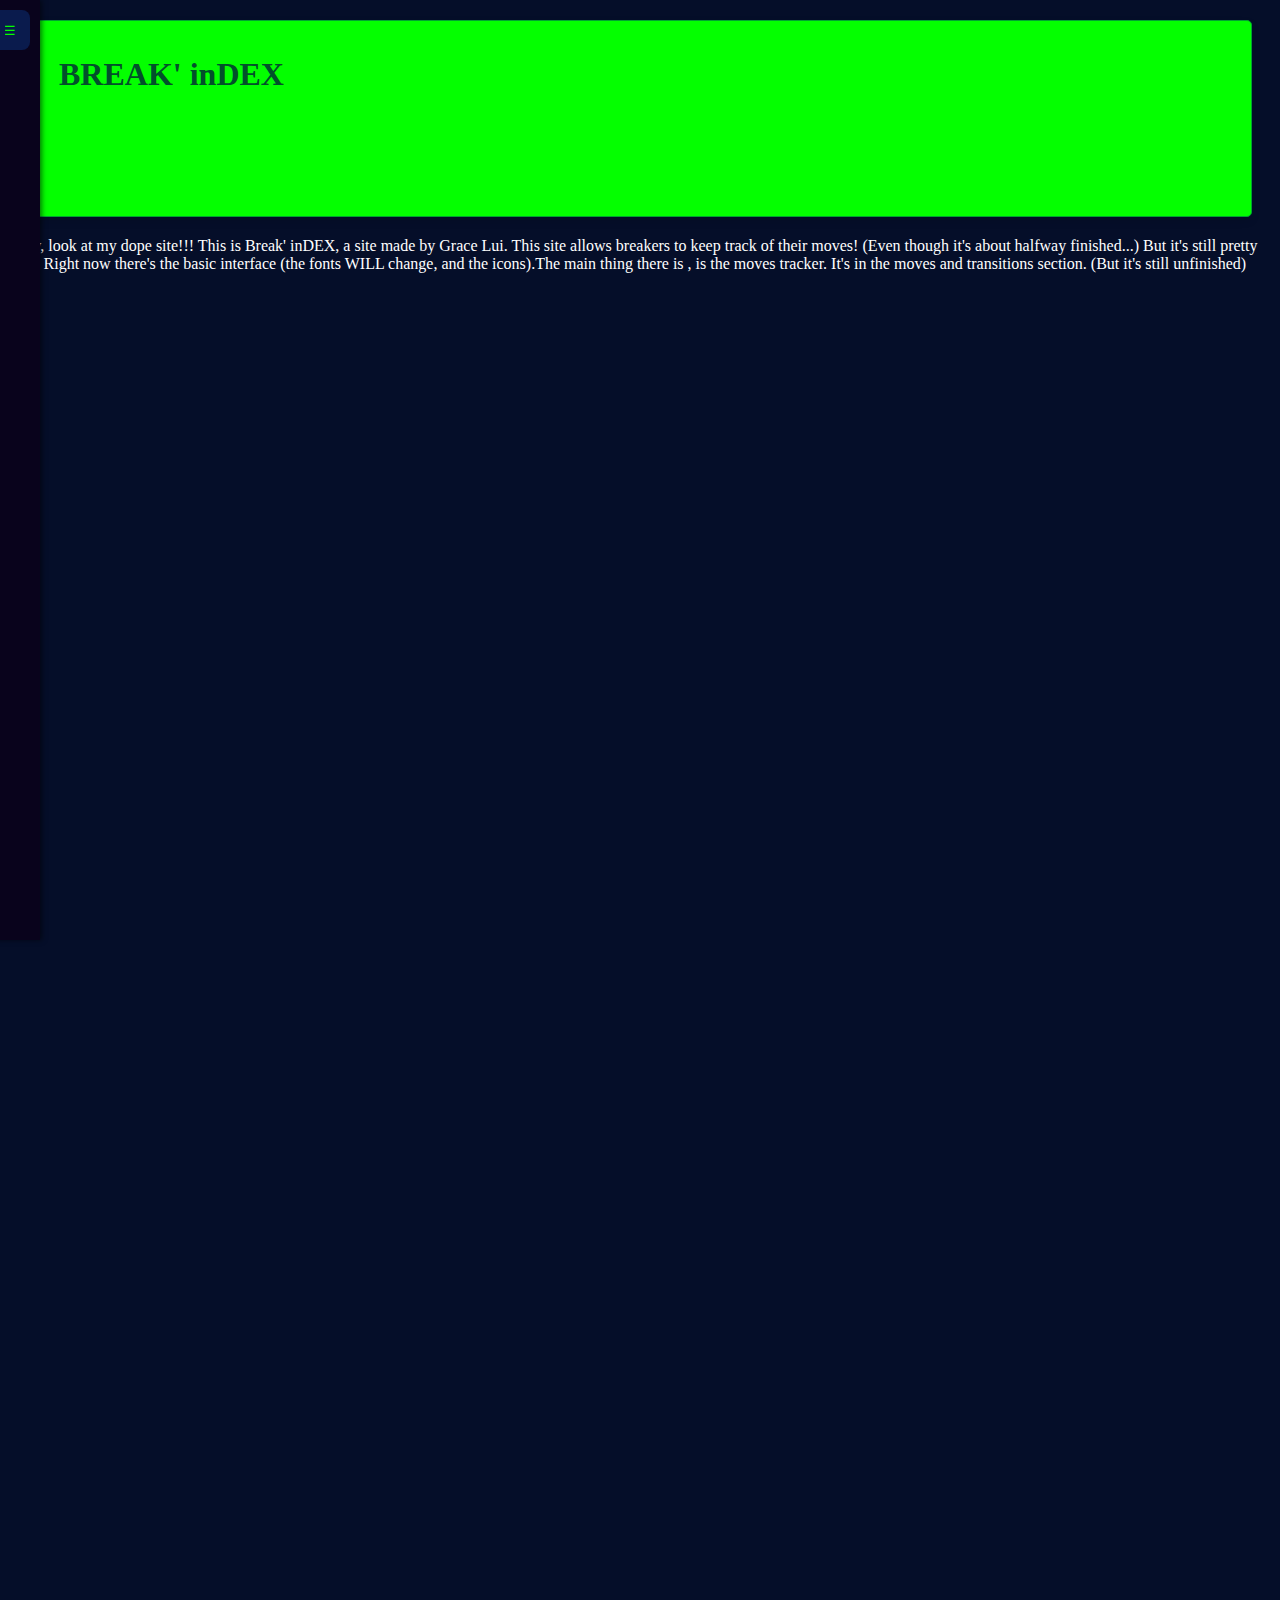
<file: index.html>
<!-- <!DOCTYPE html>
<html>

<head>
  <meta charset="utf-8">
  <meta name="viewport" content="width=device-width">
  <title>replit</title>
  <link href="style.css" rel="stylesheet" type="text/css" />
</head>

<body>
  <header><h1>Header</h1></header>
  Hello world

  <script src="script.js"></script>
</body>

</html>  -->
<!DOCTYPE html>
<html lang="en">
<head>
  <meta charset="utf-8">
  <meta name="viewport" content="width=device-width">

  <link href="style.css" rel="stylesheet" type="text/css" />
</head>
<body>
  <header>
    <h1>BREAK' inDEX</h1> 
   
  </header> 
  

  <script src="script.js"></script>
  </body>
  </html>
  <div id="sideMenu" class="side-menu"> 
    <button id="menuToggle" onclick="toggleMenu()">☰</button>
    <ul>
      <li><a href="index"><img src="home-icon.png" alt="Home" class="menu-icon"></a></li>
      <li><<a href="Moves.html"><img src="moves-icon.png" alt="Moves & Variations" class="menu-icon2"></a></li>
      <li><a href="Transitions.html">Transitions</a></li>
      <li><a href="Sets.html"><img src="Sets-icon.png" class="menu-icon2"</a></li>
      
       <li><a href="#"></a></li>
    </ul>
   
  </div> <p class= "text"> Wow, look at my dope site!!! This is Break' inDEX, a site made by Grace Lui. This site allows breakers to keep track of their moves! (Even though it's about halfway finished...) But it's still pretty cool. Right now there's the basic interface (the fonts WILL change, and the icons).The main thing there is , is the moves tracker. It's in the moves and transitions section. (But it's still unfinished)</p>
</file>
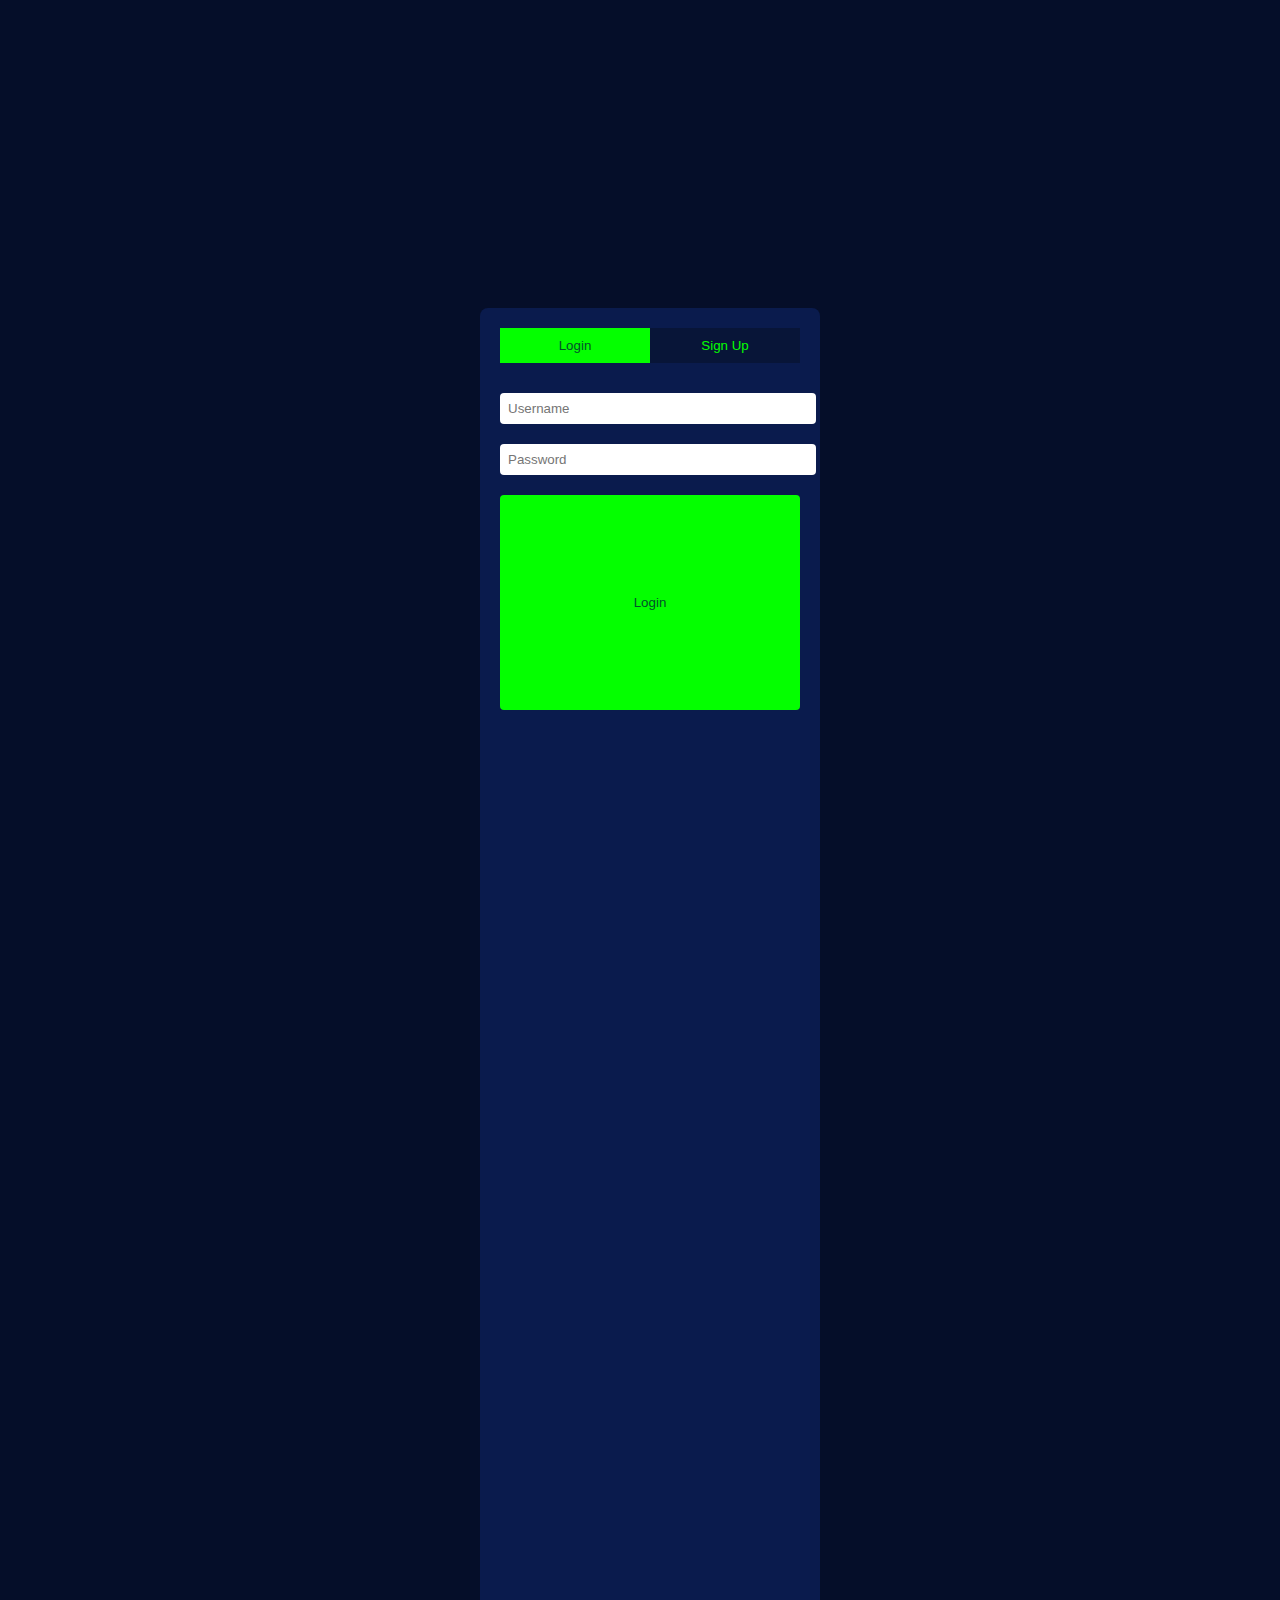
<file: login.html>
<!DOCTYPE html>
<html lang="en">
<head>
  <meta charset="utf-8">
  <meta name="viewport" content="width=device-width">

  <link href="style.css" rel="stylesheet" type="text/css" />




<div id="content" class="content">
  <div id="auth-section" class="auth-form">
    <div class="tab-buttons">
      <button onclick="showLogin()" class="tab-btn active" id="loginTab">Login</button>
      <button onclick="showSignup()" class="tab-btn" id="signupTab">Sign Up</button>
    </div>

    <div id="login-section" class="form-section">
      <form id="loginForm" onsubmit="return handleLogin(event)">
        <input type="text" id="username" placeholder="Username" required>
        <input type="password" id="password" placeholder="Password" required>
        <button type="submit">Login</button>
      </form>
      <div id="loginStatus"></div>
    </div>

    <div id="signup-section" class="form-section" style="display: none;">
      <form id="signupForm" onsubmit="return handleSignup(event)">
        <input type="text" id="newUsername" placeholder="Choose Username" required>
        <input type="email" id="email" placeholder="Enter Email" required>
        <input type="password" id="newPassword" placeholder="Choose Password" required>
        <input type="password" id="confirmPassword" placeholder="Confirm Password" required>
        <button type="submit">Sign Up</button>
      </form>
      <div id="signupStatus"></div>
    </div>
    <div id="recovery-section" class="form-section" style="display: none;">
      <form id="recoveryForm" onsubmit="return handleRecovery(event)">
        <input type="email" id="recoveryEmail" placeholder="Enter Email" required>
        <button type="submit">Reset Password</button>
      </form>
      <div id="recoveryStatus"></div>
    </div>
  </div>
</div>
</file>
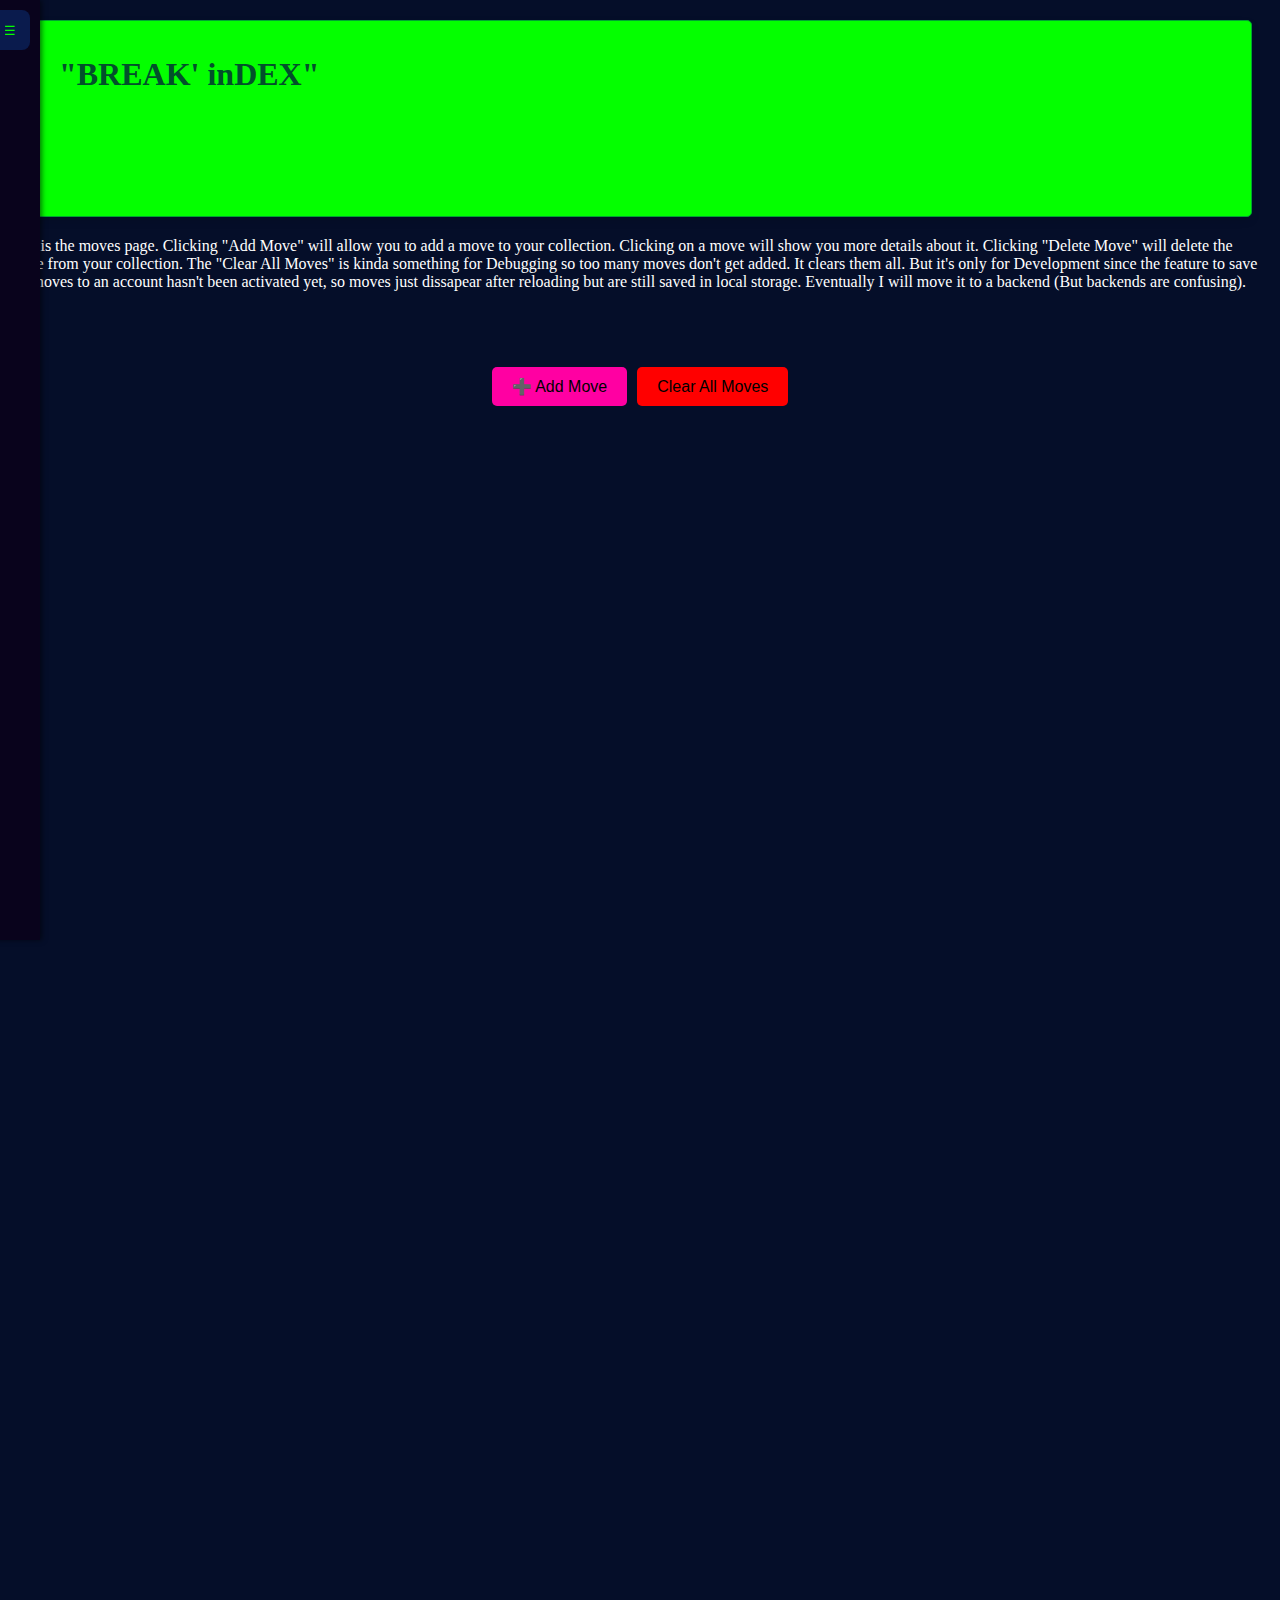
<file: Moves.html>
<!DOCTYPE html>
<html lang="en">
<head>
  <meta charset="utf-8">
  <meta name="viewport" content="width=device-width">
  <link href="style.css" rel="stylesheet" type="text/css" />
</head>
<body>
  <header>
    <h1>"BREAK' inDEX"</h1>
  </header>
<p class=text>This is the moves page. Clicking "Add Move" will allow you to add a move to your collection. Clicking on a move will show you more details about it. Clicking "Delete Move" will delete the move from your collection. The "Clear All Moves" is kinda something for Debugging so too many moves don't get added. It clears them all. But it's only for Development since the feature to save the moves to an account hasn't been activated yet, so moves just dissapear after reloading but are still saved in local storage. Eventually I will move it to a backend (But backends are confusing). </p>
  <div id="sideMenu" class="side-menu"> 
    <button id="menuToggle" onclick="toggleMenu()">☰</button>
    <ul>
      <li><a href="index.html"><img src="home-icon.png" alt="Home" class="menu-icon"></a></li>
      <li><a href="Moves.html"><img src="moves-icon.png" alt="Moves & Variations" class="menu-icon2"></a></li>
      <li><a href="Transitions.html">Transitions</a></li>
      <li><a href="Sets.html"><img src="Sets-icon.png" alt="Sets" class="menu-icon2"></a></li>
    </ul>
 
    </div>
 

    <!-- Container for moves -->
    <div id="moveContainer"></div>
    
    <!-- Add Move Button -->
    <div class="add-move-container">
      <button id="MoveBtn" class="btn-primary">
        ➕ Add Move
      </button>
      <button onclick="clearStorage()" class="btn-primary" style="margin-left: 10px; background-color: #ff0000;">
        Clear All Moves
      </button>
    </div>
  </div>

  <!-- Add Move Dialog (hidden by default) -->
  <div id="MoveMake" class="modal" style="display: none;">
    <div class="modal-backdrop"></div>
    <div class="modal-container">
      <div class="modal-header">
        <h2 class="modal-title">Add New Move</h2>
        <button class="modal-close-btn">×</button>
      </div>
      <div class="modal-content">
        <form id="add-move-form">
          <div class="form-group">
            <label for="move-name">Move Name</label>
            <input type="text" id="move-name" name="name" required placeholder="e.g., CC, Windmill, Flare">
          </div>
          <div class="form-group">
            <label for="move-notes">Move Notes</label>
            <input type="text" id="move-notes" name="notes" required placeholder="Notes?...">
          </div>
          <div class="form-group">
            <label for="move-category">Category</label>
            <select id="move-category" name="category" required>
              <option value="">Select category</option>
              <option value="Toprock">Toprock</option>
              <option value="Footwork">Footwork</option>
              <option value="Power">Power</option>
              <option value="Freeze">Freeze</option>
              <option value="Other">Other</option>
            </select>
          </div>

          <div class="form-group">
            <label for="move-image">Move Image</label>
            <input type="file" id="move-image" accept="image/*" required>
          </div>

          <button type="submit" class="btn-primary">Save Move</button>
  <!-- Move Cards Container -->
    <div id="moveContainer"></div>
    
   
  </div>

  <script src="script.js"></script>
</body>
</html>
</file>
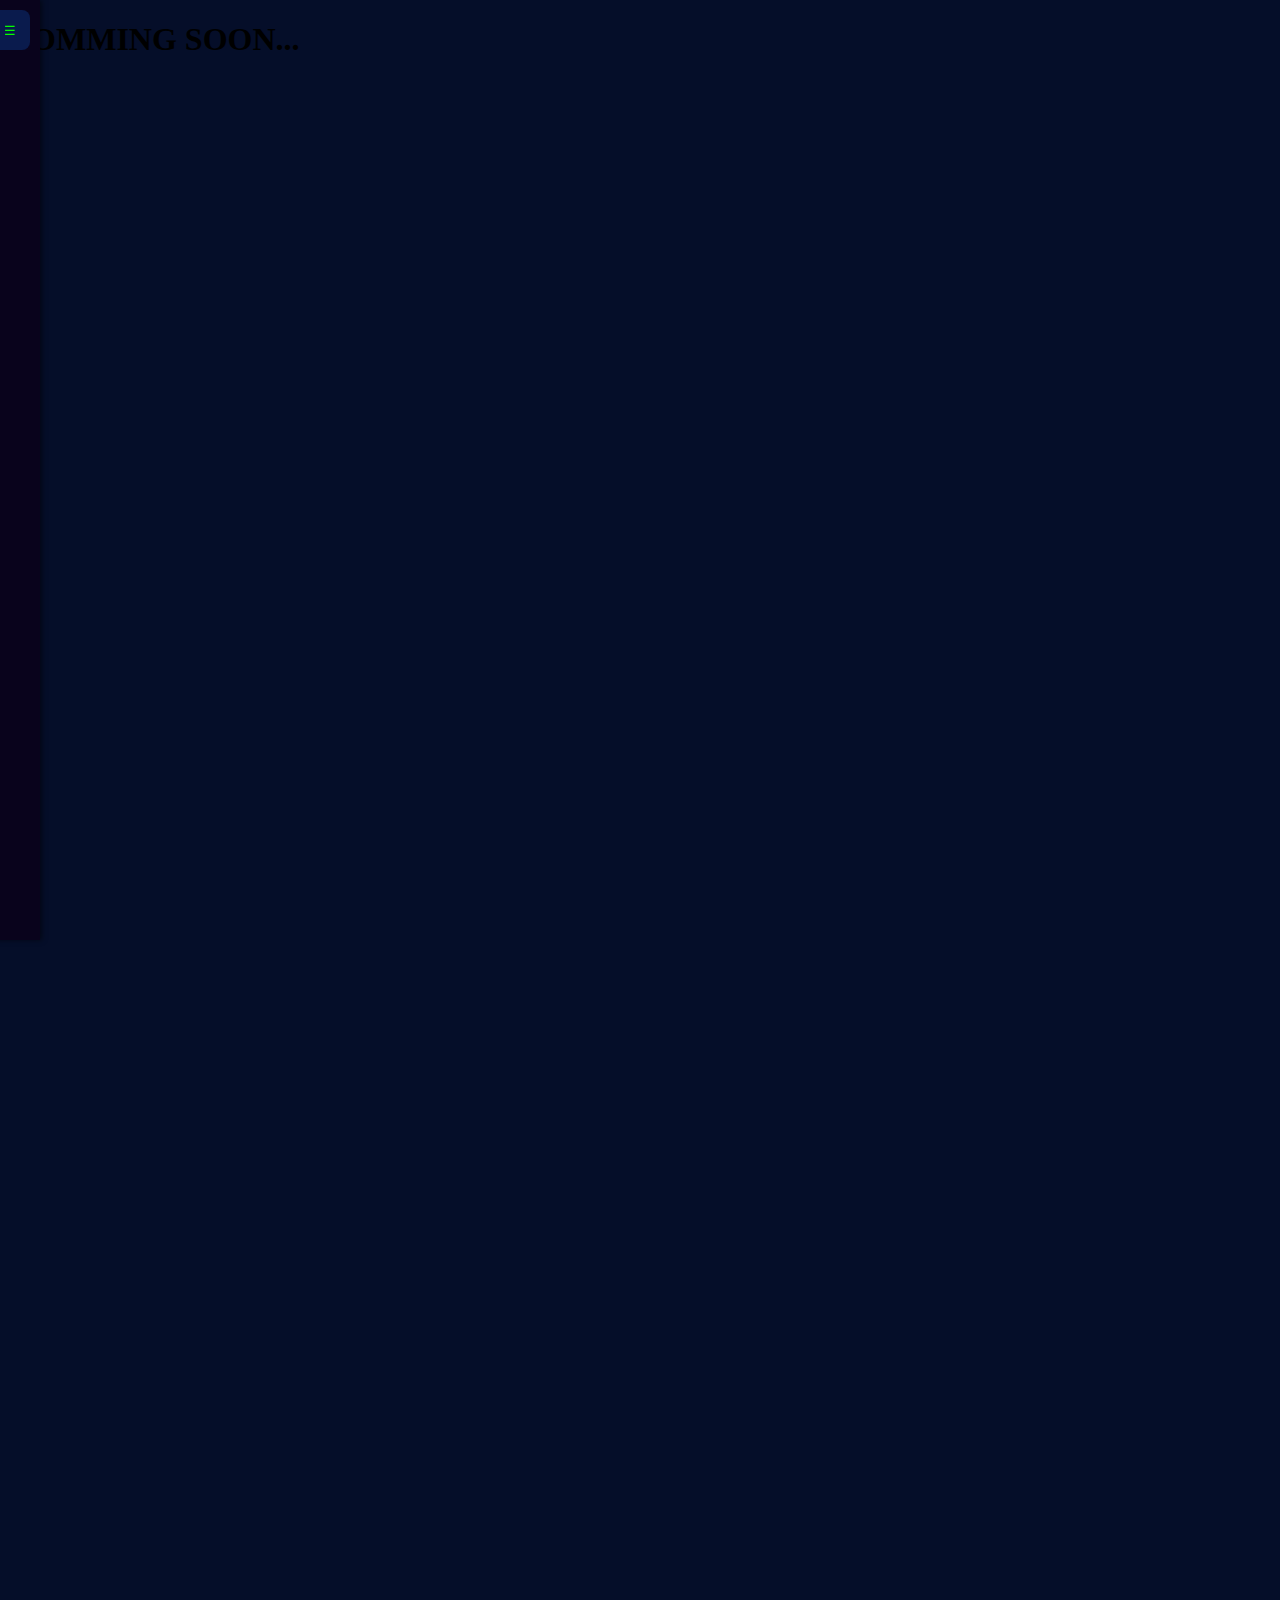
<file: Sets.html>
<!DOCTYPE html>
<html lang="en">
  <head>
    <meta charset="utf-8">
    <meta name="viewport" content="width=device-width">
    <link href="style.css" rel="stylesheet" type="text/css" />
  </head>
  <body>
    <h1>COMMING SOON...</h1>

    <div id="sideMenu" class="side-menu"> 
      <button id="menuToggle" onclick="toggleMenu()">☰</button>
      <ul>
        <li><a href="index.html"><img src="home-icon.png" alt="Home" class="menu-icon"></a></li>
        <li><a href="Moves.html"><img src="moves-icon.png" alt="Moves & Variations" class="menu-icon2"></a></li>
        <li><a href="Transitions.html">Transitions</a></li>
        <li><a href="Sets.html"><img src="Sets-icon.png" alt="Sets" class="menu-icon2"></a></li>
      </ul>

      </div>
    <script src="script.js"></script>
  </body>
  </html>
</file>
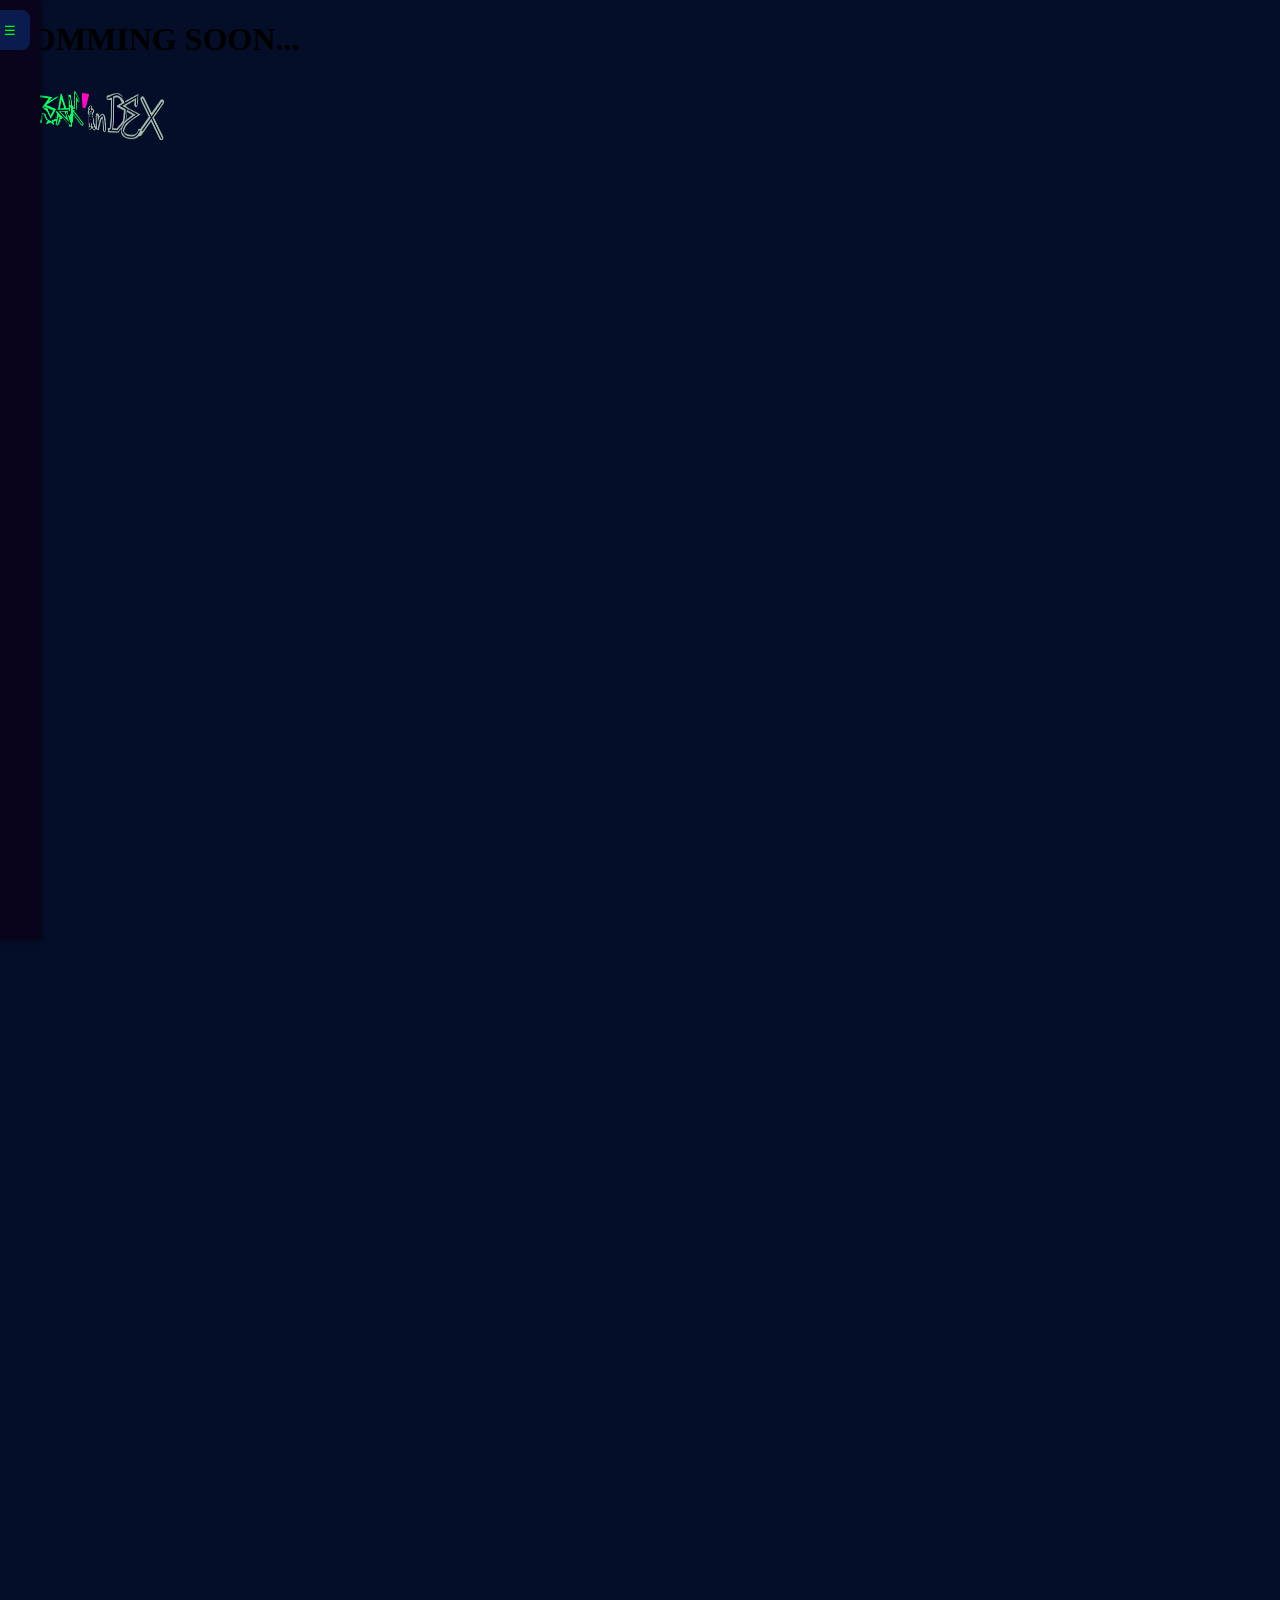
<file: Transitions.html>
<!DOCTYPE html>
<html lang="en">
  <head>
    <meta charset="utf-8">
    <meta name="viewport" content="width=device-width">
    <link href="style.css" rel="stylesheet" type="text/css" />
  </head>
  <body>
    <h1>COMMING SOON...</h1>

    <div id="sideMenu" class="side-menu"> 
      <button id="menuToggle" onclick="toggleMenu()">☰</button>
      <ul>
        <li><a href="index.html"><img src="home-icon.png" alt="Home" class="menu-icon"></a></li>
        <li><a href="Moves.html"><img src="moves-icon.png" alt="Moves & Variations" class="menu-icon2"></a></li>
        <li><a href="Transitions.html">Transitions</a></li>
        <li><a href="Sets.html"><img src="Sets-icon.png" alt="Sets" class="menu-icon5"></a></li>
      </ul>

      </div>
    <img src="Icon.png" alt="Icon" class="menu-icon">
    <script src="script.js"></script>
  </body>
  </html>
</file>
<file: style.css>
html {
  height: 100%;
  width: 100%;
}
body {
  font-family: cursive;
  margin: 15;
  padding: 4;
  background-color: #050e29;
  color: #000000;
  transition: background-color 0.3s;
  overflow-y: scroll; /* Add vertical scrollbar */
  height: 800vh; /* Set height for scrollbar functionality */
  scrollbar-width: 0;
  scrollbar-color: transparent transparent;


}
.menu-icon5 {
  padding: 4px;
  left: 40px;
  width: 200px;
  height: 30px;
  align-items: center;
}
.text {color: white;
    }
body::-webkit-scrollbar {
  width: 0; /* Remove scrollbar width */
  background: transparent; /* Optional: make background transparent */
}

header h1 {
  background-color: #04ff00; 
  color: #02502b;
  text-align: left;
  font-size: 20;
  font-family: Jazz LET, Open Sans;
  padding: 10px 30px; 
  border: 1px solid #00a331; 
  border-radius: 5px; 
  box-shadow: 0 4px 8px rgba(0, 0, 0, 0.1);
  margin: 20px; 
  height: 150px;
  padding-top: 35px;}

#menuToggle {
  position: absolute;
  right: 10px;
  top: 10px;
  padding: 10px;
  background: #0a1b4d;
  border: none;
  border-radius: 20%;
  width: 40px;
  height: 40px;
  cursor: pointer;
  color: #04ff00;
  display: flex;
  align-items: center;
  justify-content: center;
}
.side-menu {
  position: fixed;
  left: -250px; /* Hide the menu offscreen */
  top: 0;
  height: 100%;
  width: 250px;
  background-color: #09031c;
  color: #fff;
  transition: left 0.3s ease;
  padding: 20px;
  box-shadow: 2px 0 5px rgba(0, 0, 0, 0.5);
  z-index: 9999;
}
.side-menu ul {
  list-style-type: none;
  padding: 0;
}
.side-menu li a {
  color: white;
  text-decoration: none;
  display: block;
  padding: 10px;
}

.menu-icon {
  padding: 10px;
  width: 150px;
  height: 50px;
  vertical-align: middle;
}

.menu-icon2 {
  padding: 4px;
  width: 200px;
  height: 30px;
  vertical-align: middle;
}
.side-menu li a:hover {
  background-color: #575757;
}
.content {
  margin-left: 20px; /* Adjust content position */
  padding: 200px;
}

.auth-form {
  background-color: #0a1b4d;
  padding: 20px;
  border-radius: 8px;
  max-width: 300px;
  margin: 100px auto;
  position: relative;
  z-index: 1;
}

.tab-buttons {
  display: flex;
  margin-bottom: 20px;
}

.tab-btn {
  flex: 1;
  padding: 10px;
  border: none;
  background: #081538;
  color: #04ff00;
  cursor: pointer;
}

.tab-btn.active {
  background: #04ff00;
  color: #02502b;
}

.form-section input {
  width: 100%;
  padding: 8px;
  margin: 10px 0;
  border: none;
  border-radius: 4px;
}

.form-section button {
  width: 100%;
  padding: 100px;
  background: #04ff00;
  color: #02502b;
  border: none;
  border-radius: 4px;
  cursor: pointer;
  margin-top: 10px;
}

#loginStatus, #signupStatus {
  margin-top: 1000px;
  color: #04ff00;
}

#moveContainer {
  display: flex;
  flex-wrap: wrap;
  gap: 20px;
}

.move-card {
  border: 1px solid #ff00a2;
  padding: 10px;
  width: 180px;
  margin: 8px;
  background: #0a1b4d;
  border-radius: 8px;
  box-shadow: 0 2px 4px rgba(0,0,0,0.2);
}

.move-icon {
  cursor: pointer;
  text-align: center;
}

.move-icon img {
  width: 100px;
  height: 100px;
  border-radius: 50%;
  object-fit: cover;
  margin-bottom: 5px;
  transition: transform 0.2s;
}

.move-icon:hover img {
  transform: scale(1.1);
}

.move-name {
  display: block;
  color: #04ff00;
  font-size: 14px;
}

.move-details {
  margin-top: 15px;
}

.move-details.hidden {
  display: none;
}

.full-image {
  width: 100%;
  height: 200px;
  object-fit: cover;
  border-radius: 4px;
  margin: 10px 0;
}

.move-card img {
  width: 100%;
  height: 200px;
  object-fit: cover;
  border-radius: 4px;
  margin-bottom: 10px;
}

.move-card h3 {
  color: #04ff00;
  margin: 10px 0;
}

.move-card p {
  color: #ffffff;
  margin: 5px 0;
}

.deleteBtn {
  background: #ff0000;
  color: white;
  border: none;
  padding: 8px 16px;
  border-radius: 4px;
  cursor: pointer;
  margin-top: 10px;
  width: 100%;
}

.deleteBtn:hover {
  background: #cc0000;
}

#moveContainer {
  display: flex;
  flex-wrap: wrap;
  gap: 10px;
  padding: 20px;
  justify-content: flex-start;
  align-items: flex-start;
}

.modal.hidden {
  display: none;
}

.modal {
  position: fixed;
  top: 0;
  left: 0;
  width: 100%;
  height: 100%;
  background: rgba(0,0,0,0.6);
  display: flex;
  align-items: center;
  justify-content: center;
}

.modal-content {
  background: #ff00a2;
  padding: 20px;
  border-radius: 5px;
}

/* Modal */
.modal {
  position: fixed;
  top: 0;
  left: 0;
  width: 100%;
  height: 100%;
  z-index: 100;
  display: flex;
  align-items: center;
  justify-content: center;
  font-family: system-ui, -apple-system, BlinkMacSystemFont, 'Segoe UI', Roboto, Oxygen, Ubuntu, Cantarell, 'Open Sans', 'Helvetica Neue', sans-serif;
}

.add-move-container {
  display: flex;
  justify-content: center;
  padding: 20px;
}

.btn-primary {
  background-color: #ff00a2;
  color: #000000;
  border: none;
  padding: 10px 20px;
  border-radius: 5px;
  cursor: pointer;
  font-size: 16px;
}
.modal-backdrop {
  position: absolute;
  top: 0;
  left: 0;
  width: 100%;
  height: 100%;
  background-color: rgba(0, 0, 0, 0.5);
}

.modal-container {
  position: relative;
  width: 100%;
  max-width: 500px;
  background-color: #ff00a2;
  border-radius: 0.5rem;
  box-shadow: 0 4px 6px rgba(0, 0, 0, 0.1);
  max-height: 90vh;
  overflow-y: auto;
}

.modal-header {
  padding: 1rem;
  border-bottom: 1px solid #ff00a2;
  display: flex;
  justify-content: space-between;
  align-items: center;
}

.modal-title {
  font-size: 1.125rem;
  font-weight: 600;
}

.modal-close-btn {
  background: none;
  border: none;
  font-size: 1.5rem;
  line-height: 1;
  cursor: pointer;
  color: #6b7280;
}

.modal-content {
  padding: 1rem;
}

.modal-footer {
  padding: 1rem;
  border-top: 1px solid #ff00a2;
  display: flex;
  justify-content: flex-end;
  gap: 0.5rem;
}
</file>
